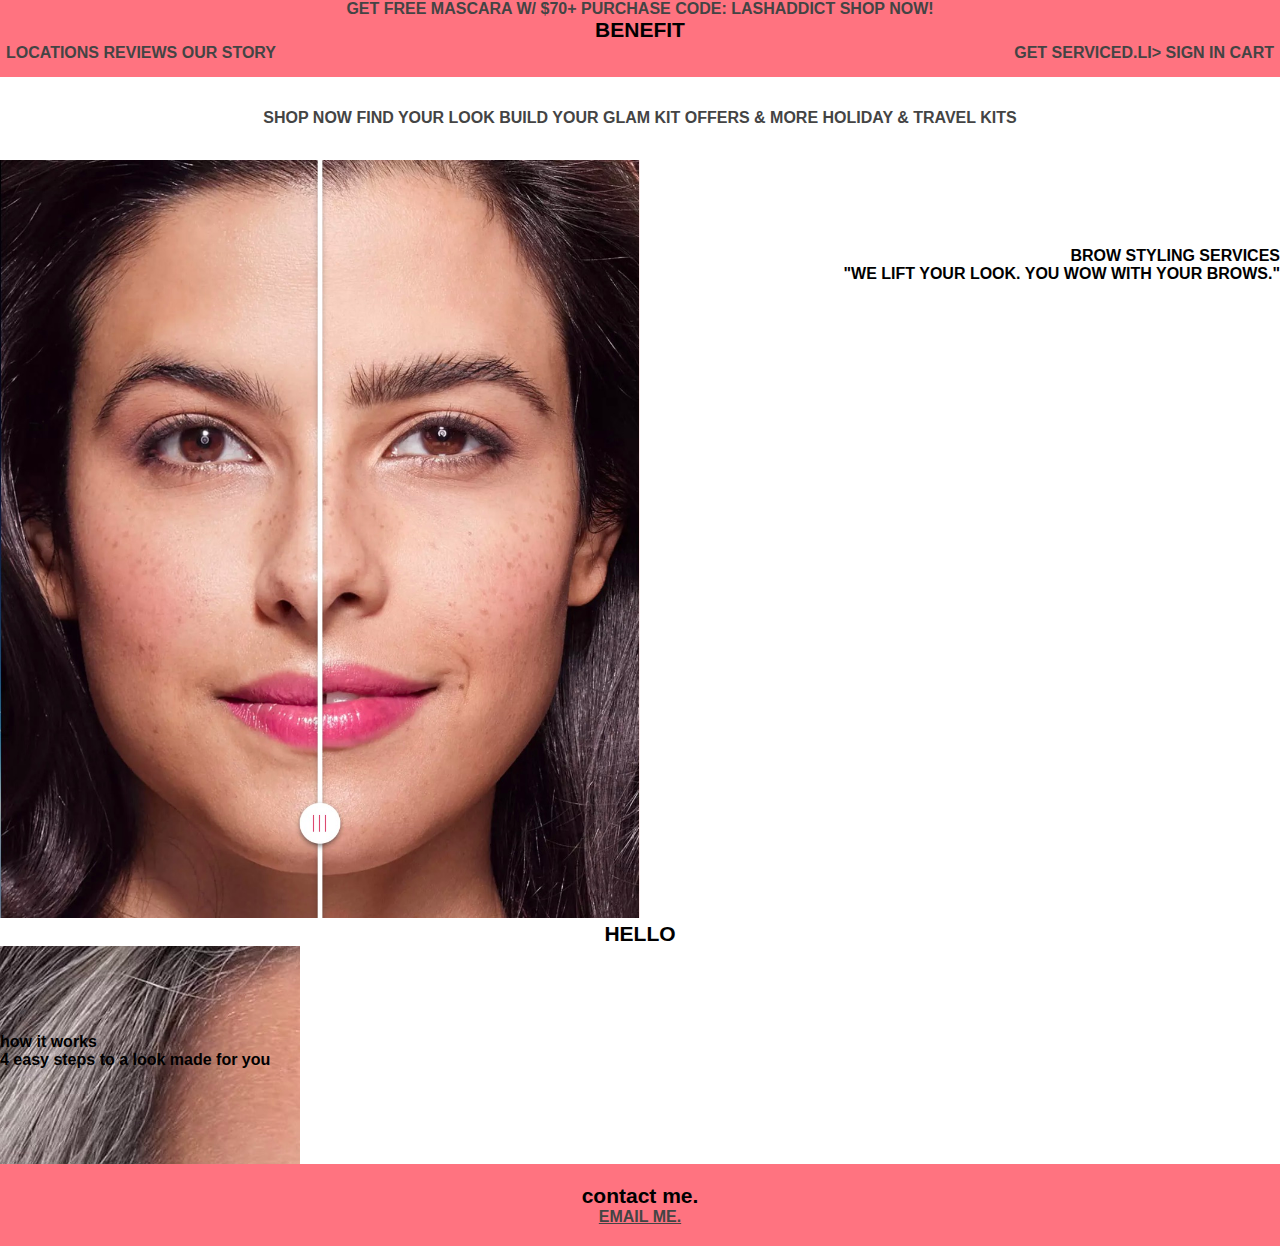
<file: practice_1/index.html>
<!DOCTYPE html>
<html>
<head>
	<title>BENEFIT</title>
	<link rel="stylesheet" type="text/css" href="css/benefitstyle.css">
</head>
<body>
	<header>
		<div id="top">
			<div class="banner">
				<nav>
					<ul>
						<li>Get FREE mascara w/ $70+ purchase</li>
						<li>Code: LASHADDICT</li>
						<li>SHOP NOW!</li>
					</ul>
				</nav>
			</div>
		<h1>BENEFIT</h1>
			<section class="banner-header-logo">
				<div class="CTA1">
					<nav>
						<ul>
							<li>LOCATIONS</li>
							<li>REVIEWS</li>
							<li>OUR STORY</li>
						</ul>
					</nav>
				</div>
				<div class="CTA2">
					<nav>
						<ul>
							<li>GET SERVICED.</li>li>
							<li>SIGN IN</li>
							<li>CART</li>
						</ul>
					</nav>
				</div>
			</section>
		</div>
		<div class="menu-navigation">
			<nav class="menu-options-container">
				<ul>
					<li>SHOP NOW</li>
					<li>FIND YOUR LOOK</li>
					<li>BUILD YOUR GLAM KIT</li>
					<li>OFFERS & MORE</li>
					<li>HOLIDAY & TRAVEL KITS</li>
				</ul>
			</nav>
	</header>
	<section class="page-header-logo">
		<h2>BROW STYLING SERVICES
			<br>
			"WE Lift Your Look. YOU Wow With Your Brows."
		</h2>
	</section>
	<div class="container">
		<section class="left">
		</section>
		<section class="right">
			<img src="images/feathered-before.jpg">
		</section>
	</div>
	<h1>hello</h1>
	<div class="bg-image">
		<h3>HOW IT WORKS
			<br>
			4 EASY STEPS TO A LOOK MADE FOR YOU
		</h3>
	</div>
	<footer>
		<h4>contact me.</h4>
		<a href="nameless.nj@gmail.com">Email me.</a>
	</section>
</footer>
</body>
</html>
</file>
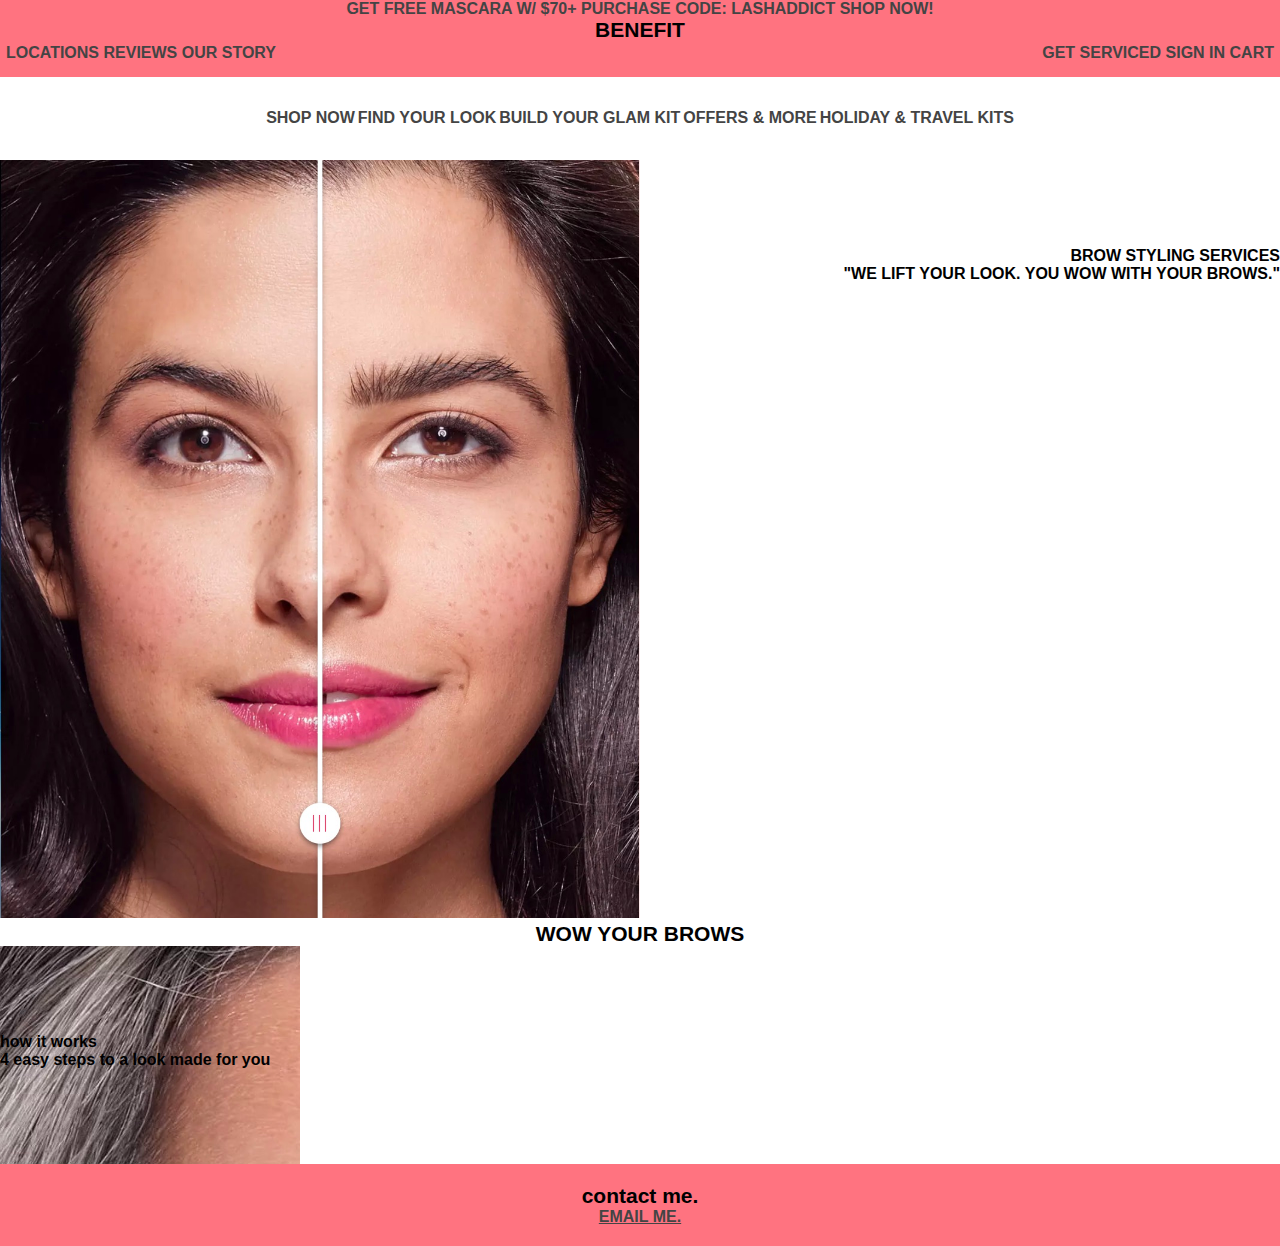
<file: practice_1/benefitindex.html>
<!DOCTYPE html>
<html>
<head>
	<title>BENEFIT</title>
	<link rel="stylesheet" type="text/css" href="css/benefitstyle.css">
</head>
<body>
	<header>
		<div id="top">
			<div class="banner">
				<nav>
					<ul>
						<li>Get FREE mascara w/ $70+ purchase</li>
						<li>Code: LASHADDICT</li>
						<li>SHOP NOW!</li>
					</ul>
				</nav>
			</div>
		<h1>BENEFIT</h1>
			<section class="banner-header-logo">
				<div class="CTA1">
					<nav>
						<ul>
							<li>LOCATIONS</li>
							<li>REVIEWS</li>
							<li>OUR STORY</li>
						</ul>
					</nav>
				</div>
				<div class="CTA2">
					<nav>
						<ul>
							<li>GET SERVICED</li>
							<li>SIGN IN</li>
							<li>CART</li>
						</ul>
					</nav>
				</div>
			</section>
		</div>
		<div class="menu-navigation">
			<div class="menu-options-container">
			<nav>
				<a href: "https://www.benefitcosmetics.com/us/en/shop-makeup">SHOP NOW</a>
				<a href: "https://www.benefitcosmetics.com/us/en/brows">FIND YOUR LOOK</a>
				<a href: "https://www.benefitcosmetics.com/us/en/custom-makeup-kits">BUILD YOUR GLAM KIT</a>
				<a href: "https://www.benefitcosmetics.com/us/en/offers">OFFERS & MORE</a>
				<a href: "https://www.benefitcosmetics.com/us/en/holiday">HOLIDAY & TRAVEL KITS</a>
			</nav>
			</div>
	</header>
	<section class="page-header-logo">
		<h2>BROW STYLING SERVICES
			<br>
			"WE Lift Your Look. YOU Wow With Your Brows."
		</h2>
	</section>
	<div class="container">
		<section class="left">
		</section>
		<section class="right">
			<img src="images/feathered-before.jpg">
		</section>
	</div>
	<h1>WOW YOUR BROWS</h1>
	<div class="bg-image">
		<h3>HOW IT WORKS
			<br>
			4 EASY STEPS TO A LOOK MADE FOR YOU
		</h3>
	</div>
	<footer>
		<h4>contact me.</h4>
		<a href="nameless.nj@gmail.com">Email me.</a>
	</section>
</footer>
</body>
</html>
</file>
<file: practice_1/css/benefitstyle.css>
*{ 
margin: 0;
padding: 0;
box-sizing: border-box;
}

body {
	background-color: white;
	background-repeat: no-repeat;
	background-size: cover;
	position: relative;
}

header {
	background-color: #ff7380;
}

.banner {
	color: #444;
	font-family: "Proxima Nova",Helevetica,Arial,sans-serif;
	font-size: 7px;
	font-weight: bold;
	text-align: center;
}



h1 {
	color: #000;
	font-family: "Proxima Nova",Helevetica,Arial,sans-serif;
	font-size: 21px;
	font-weight: bold;
	text-align: center;
	text-transform: uppercase;
}

h2 {
	color: #000;
	font-size: 16px;
	font-weight: bold;
	text-align: right; 
	float: right;
	padding-top: 87px;
	font-family: "Proxima Nova",Helevetica,Arial,sans-serif;
	text-transform: uppercase;
}

h3 {
	color: #000;
	font-size: 16px;
	font-weight: bold;
	float: left;
	padding-top: 87px;
	font-family: "Proxima Nova",Helevetica,Arial,sans-serif;
	text-transform: lowercase;
}

h4 {
	color: #000;
	font-size: 21px;
	font-family: "Proxima Nova",Helevetica,Arial,sans-serif;
	font-weight: bold;
	text-transform: lowercase;
}

a {
	color: #444;
	font-size: 16px;
	font-family: "Proxima Nova",Helevetica,Arial,sans-serif;
	font-weight: bold;
	text-transform: uppercase;
}

ul {
	color: #444;
	font-size: 16px;
	font-family: "Proxima Nova",Helevetica,Arial,sans-serif;
	font-weight: bold;
	text-transform: uppercase;
	display:inline;
}

li {
	display: inline-block;
}

footer {
	color: #000;
	font-size: 16px;
	font-weight: bold; 
	font-family: "Proxima Nova",Helevetica,Arial,sans-serif;
	text-transform: lowercase;
	padding-bottom: 20px;
	padding-left: 20px;
	padding-right: 20px;
	padding-top: 20px;
	position: absolute;
    left: 0;
    bottom: 0;
    width: 100%;
    background-color: #ff7380;
    color: white;
    text-align: center;
}

img {
	width: 50%;
}

.bg-image {
	background: url('../images/natural-before.jpg');
	height:300px;
	width: 300px;
}

.CTA1 {
	text-align: left;
	float: left;
	padding-top: 2px;
	padding-right: 96px;
	padding-left: 6px;
	padding-bottom: 15px;
	font-family: "Proxima Nova",Helevetica,Arial,sans-serif;
	text-transform: uppercase;

}

.CTA2 {
	text-align: right;
	float: right;
	padding-top: 2px;
	padding-right: 6px;
	padding-left: 96px;
	padding-bottom: 15px;
	font-family: "Proxima Nova",Helevetica,Arial,sans-serif;
	text-transform: uppercase;

}

.menu-navigation {
	background-color: white;
	text-align: center;
	box-sizing: 1064x42;
	float: center;
	background-origin: padding-box;
	box-shadow: 0, 0, 5px, #ccc;
	box-sizing: border-box;
	width: 100%;
	color: #444;
	display: inline-block;
	font-size: 16px;
	font-weight: 400;
	font-family: "Proxima Nova",Helevetica,Arial,sans-serif;
	text-transform: uppercase;
	line-height: 22.4px;
	padding-top: 30px;
	padding-right: 80px;
	padding-left: 80px;
	padding-bottom: 30px;
	background-origin: padding-box;
	
}

.menu-options-container {
	display: inline-block;
	font-size: 11px;
}
</file>
